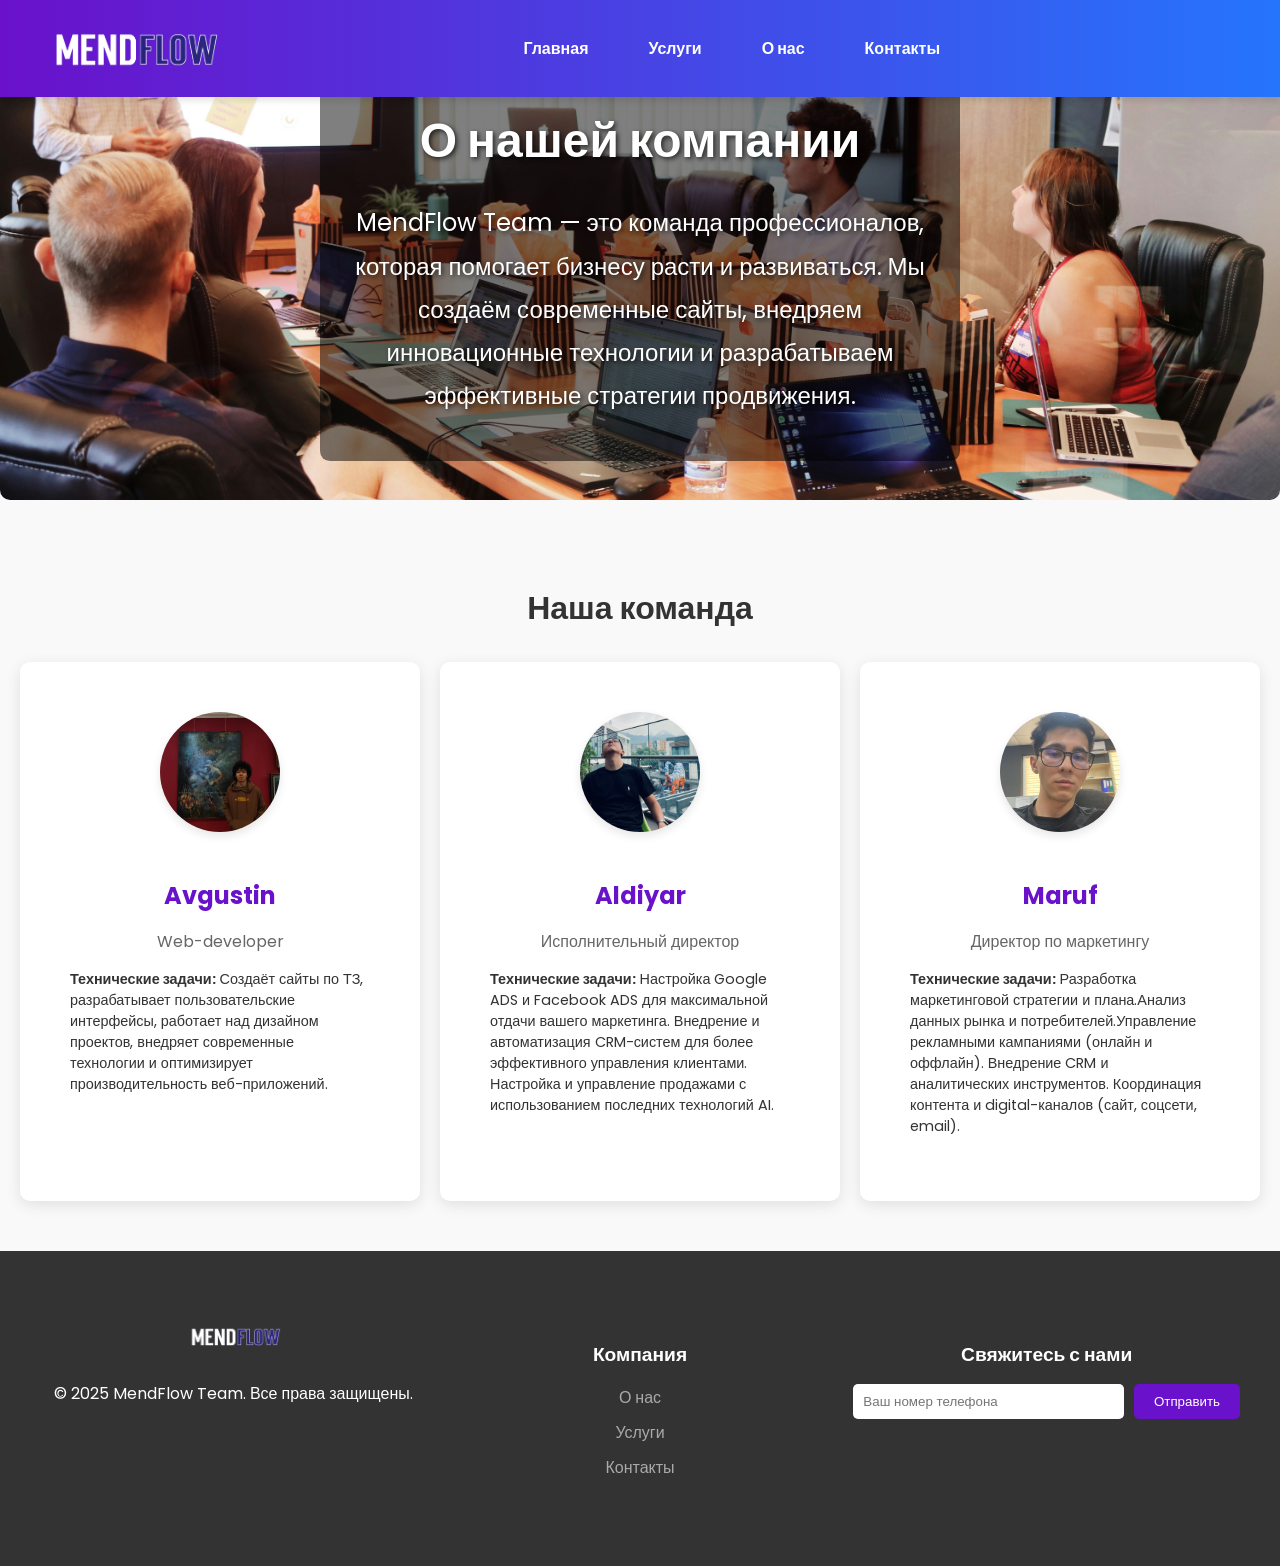
<file: about.html>
<!DOCTYPE html>
<html lang="ru">
	<head>
		<meta charset="UTF-8" />
		<meta name="viewport" content="width=device-width, initial-scale=1.0" />
		<title>О нас - MendFlow Team</title>
		<link
			href="https://fonts.googleapis.com/css2?family=Poppins:wght@400;600&display=swap"
			rel="stylesheet"
		/>
		<link rel="stylesheet" href="style.css" />
		<script src="script.js"></script>
	</head>
	<body>
		<header>
			<div class="container">
				<div class="logo">
					<img
						src="images/Снимок экрана 2025-04-28 в 23.38.07.png"
						alt="MendFlow Team"
					/>
				</div>
				<nav id="navMenu">
					<ul class="menu">
						<li><a href="index.html">Главная</a></li>
						<li><a href="services.html">Услуги</a></li>
						<li><a href="about.html">О нас</a></li>
						<li><a href="contact.html">Контакты</a></li>
					</ul>
				</nav>
				<div class="burger-menu" id="burgerMenu">
					<span></span>
					<span></span>
					<span></span>
				</div>
			</div>
		</header>

		<main>
			<!-- Секция с фоном -->
			<section class="about-hero">
				<div class="about-hero-content">
					<h1>О нашей компании</h1>
					<p>
						MendFlow Team — это команда профессионалов, которая помогает бизнесу
						расти и развиваться. Мы создаём современные сайты, внедряем
						инновационные технологии и разрабатываем эффективные стратегии
						продвижения.
					</p>
				</div>
				<img
					src="images/campaign-creators-gMsnXqILjp4-unsplash.jpg"
					alt="О нашей компании"
					class="about-hero-image"
				/>
			</section>

			<!-- Секция "Наша команда" -->
			<section class="team">
				<h2>Наша команда</h2>
				<div class="team-cards">
					<div class="team-card">
						<img src="images/Avgustin_2.jpg" alt="Avgustin" />
						<h3>Avgustin</h3>
						<p>Web-developer</p>
						<ul>
							<li>
								<strong>Технические задачи:</strong> Создаёт сайты по ТЗ,
								разрабатывает пользовательские интерфейсы, работает над дизайном
								проектов, внедряет современные технологии и оптимизирует
								производительность веб-приложений.
							</li>
						</ul>
					</div>
					<div class="team-card">
						<img src="images/aldiar.jpg" alt="Aldiyar" />
						<h3>Aldiyar</h3>
						<p>Исполнительный директор</p>
						<ul>
							<li>
								<strong>Технические задачи:</strong> Настройка Google ADS и
								Facebook ADS для максимальной отдачи вашего маркетинга.
								Внедрение и автоматизация CRM-систем для более эффективного
								управления клиентами. Настройка и управление продажами с
								использованием последних технологий AI.
							</li>
						</ul>
					</div>
					<div class="team-card">
						<img src="images/Maruf_2.jpg" alt="Maruf" />
						<h3>Maruf</h3>
						<p>Директор по маркетингу</p>
						<ul>
							<li>
								<strong>Технические задачи:</strong> Разработка маркетинговой
								стратегии и плана.Анализ данных рынка и потребителей.Управление
								рекламными кампаниями (онлайн и оффлайн). Внедрение CRM и
								аналитических инструментов. Координация контента и
								digital-каналов (сайт, соцсети, email).
							</li>
						</ul>
					</div>
				</div>
			</section>
		</main>

		<footer>
			<div class="footer-container">
				<div class="footer-logo">
					<img
						src="images/Снимок экрана 2025-04-28 в 23.38.07.png"
						alt="MendFlow Team"
					/>
					<p>&copy; 2025 MendFlow Team. Все права защищены.</p>
				</div>
				<div class="footer-links">
					<h3>Компания</h3>
					<ul>
						<li><a href="about.html">О нас</a></li>
						<li><a href="services.html">Услуги</a></li>
						<li><a href="contact.html">Контакты</a></li>
					</ul>
				</div>
				<div class="footer-subscribe">
					<h3>Свяжитесь с нами</h3>
					<form id="contactForm" action="#" method="post">
						<input
							type="tel"
							name="phone"
							placeholder="Ваш номер телефона"
							required
						/>
						<button type="submit">Отправить</button>
					</form>
				</div>
			</div>
		</footer>
	</body>
</html>
</file>
<file: style.css>
/* Общие стили */
body {
	font-family: 'Poppins', -apple-system, BlinkMacSystemFont, 'Segoe UI', Roboto,
		'Helvetica Neue', Arial, sans-serif;
	margin: 0;
	padding: 0;
	color: #333;
	background-color: #f9f9f9;
}

header {
	background: linear-gradient(90deg, #6a11cb, #2575fc);
	color: #fff;
	padding: 20px 0;
}

header .container {
	display: flex;
	justify-content: space-between;
	align-items: center;
	max-width: 1200px;
	margin: 0 auto;
	padding: 0 20px;
}

header .logo img {
	height: 50px;
}

/* Общие стили для nav-menu */
header .nav-menu {
	display: flex;
	align-items: center;
}

/* Стили для списка меню */
header .nav-menu ul {
	display: flex;
	list-style: none;
	margin: 0;
	padding: 0;
}

/* Стили для пунктов меню */
header .nav-menu ul li {
	margin: 0 15px;
}

header .nav-menu ul li a {
	text-decoration: none;
	color: #fff;
	font-size: 16px;
	font-weight: 600;
	transition: color 0.3s ease;
}

header .nav-menu ul li a:hover {
	color: #ffcc00;
}

/* Центрирование навигации */
header nav {
	flex: 1;
	display: flex;
	justify-content: center;
}

header nav ul.menu {
	list-style: none;
	display: flex;
	gap: 30px; /* Расстояние между пунктами меню */
	margin: 0;
	padding: 0;
}

header nav ul.menu li {
	position: relative;
}

header nav ul.menu li a {
	color: #fff;
	text-decoration: none;
	font-weight: bold;
	font-size: 1rem;
	padding: 10px 15px;
	border-radius: 5px;
	transition: all 0.3s ease;
}

header nav ul.menu li a:hover {
	color: #ffcc00;
}

/* Полоска под ссылкой при наведении */
header nav ul.menu li a::after {
	content: '';
	position: absolute;
	bottom: 0;
	left: 0;
	width: 0;
	height: 2px;
	background: #ffcc00;
	transition: width 0.4s ease;
}

header nav ul.menu li a:hover::after {
	width: 100%;
}

/* Сдвигаем номер телефона правее */
header .phone-link {
	color: #fff;
	font-size: 16px;
	font-weight: 600;
	text-decoration: none;
	margin-left: 70px; /* Увеличиваем отступ слева (20px + 50px) */
}

header .phone-link:hover {
	color: #ffcc00;
}

/* Hero секция */
.hero {
	display: flex;
	align-items: center;
	justify-content: space-between;
	padding: 50px 20px;
	background-color: #f9f9f9;
	margin-top: 100px; /* Отступ сверху для обычной версии */
}

.hero-image {
	max-width: 45%;
	animation: fadeInLeft 1.5s ease-in-out; /* Анимация для изображения */
}

.hero-image img {
	width: 100%;
	border-radius: 10px;
}

.hero-content {
	max-width: 50%;
	text-align: left;
	animation: fadeInRight 1.5s ease-in-out; /* Анимация для текста */
}

/* Анимация для текста */
.hero-content h1,
.hero-content p {
	opacity: 0;
	transform: translateY(20px);
	animation: fadeInUp 0.5s ease-in-out forwards;
}

.hero-content h1 {
	animation-delay: 0.2s; /* Задержка для заголовка */
}

.hero-content p {
	animation-delay: 0.3s; /* Задержка для текста */
}

/* Ключевые кадры для анимации */
@keyframes fadeInUp {
	from {
		opacity: 0;
		transform: translateY(20px);
	}
	to {
		opacity: 1;
		transform: translateY(0);
	}
}

.hero-buttons {
	display: flex;
	gap: 15px;
}

/* Общий стиль для кнопок */
.hero-buttons .contact-btn,
.hero-buttons .btn {
	display: inline-block;
	padding: 10px 20px;
	font-size: 1rem;
	font-weight: 600;
	text-align: center;
	text-decoration: none;
	border-radius: 30px;
	transition: all 0.3s ease;
	cursor: pointer;
}

/* Стиль для кнопки "Начать" */
.hero-buttons .contact-btn {
	background: linear-gradient(90deg, #ff7eb3, #ff758c);
	color: #fff;
	border: none;
	box-shadow: 0 4px 10px rgba(255, 117, 140, 0.3);
}

.hero-buttons .contact-btn:hover {
	background: linear-gradient(90deg, #ff758c, #ff7eb3);
	box-shadow: 0 6px 15px rgba(255, 117, 140, 0.5);
}

/* Стиль для кнопки "Узнать больше" */
.hero-buttons .btn {
	background: transparent;
	color: #6a11cb;
	border: 2px solid #6a11cb;
}

.hero-buttons .btn:hover {
	background: #6a11cb;
	color: #fff;
	box-shadow: 0 4px 10px rgba(106, 17, 203, 0.3);
}

footer {
	text-align: center;
	padding: 20px;
	background: #333;
	color: #fff;
}

/* Контейнер для кнопки "Связаться с нами" */
.contact-button-wrapper {
	margin-left: auto;
	display: flex;
	align-items: center;
}

/* Стили для кнопки "Связаться с нами" */
.contact-btn {
	display: inline-block;
	padding: 10px 20px;
	background: linear-gradient(90deg, #ff7eb3, #ff758c);
	color: #fff;
	text-decoration: none;
	font-weight: bold;
	border-radius: 25px;
	transition: all 0.3s ease;
	position: relative;
	overflow: hidden;
	white-space: nowrap; /* Убирает перенос текста */
}

.contact-btn:hover {
	background: linear-gradient(90deg, #ff758c, #ff7eb3);
	box-shadow: 0 4px 15px rgba(255, 117, 140, 0.5);
	transform: scale(1.1);
}

/* Анимация волны при наведении */
.contact-btn::before {
	content: '';
	position: absolute;
	top: 50%;
	left: 50%;
	width: 0;
	height: 0;
	background: rgba(255, 255, 255, 0.3);
	border-radius: 50%;
	transform: translate(-50%, -50%);
	transition: width 0.6s ease, height 0.6s ease;
}

.contact-btn:hover::before {
	width: 300%;
	height: 300%;
}

/* Убираем лишнее пространство вокруг кнопки */
header .container {
	display: flex;
	justify-content: space-between;
	align-items: center;
	max-width: 1200px;
	margin: 0 auto;
	padding: 0 20px;
}

/* Секция "О нас" */
.about-hero {
	position: relative;
	text-align: center;
	color: #fff;
}

.about-hero-image {
	width: 100%;
	height: 500px; /* Увеличиваем высоту изображения */
	object-fit: cover; /* Сохраняем пропорции изображения */
	border-radius: 10px;
}

.about-hero-content {
	position: absolute;
	top: 50%;
	left: 50%;
	transform: translate(-50%, -50%);
	z-index: 2;
	background: rgba(0, 0, 0, 0.5); /* Полупрозрачный фон */
	padding: 20px;
	border-radius: 10px; /* Закругление углов фона */
}

.about-hero h1 {
	font-size: 3rem; /* Увеличиваем размер заголовка */
	margin-bottom: 20px;
	text-shadow: 2px 2px 5px rgba(0, 0, 0, 0.7); /* Тень для текста */
}

.about-hero p {
	font-size: 1.5rem; /* Увеличиваем размер текста */
	line-height: 1.8;
	text-shadow: 2px 2px 5px rgba(0, 0, 0, 0.7); /* Тень для текста */
}

/* Секция "Наша команда" */
.team {
	padding: 50px 20px;
	background-color: #f9f9f9;
	text-align: center;
}

.team h2 {
	font-size: 2rem;
	color: #333;
	margin-bottom: 30px;
}

.team-cards {
	display: flex;
	justify-content: space-between;
	gap: 15px; /* Уменьшено расстояние между карточками */
	flex-wrap: wrap; /* Перенос карточек на новую строку при необходимости */
}

.team-card {
	background: #fff;
	border-radius: 10px; /* Скругление углов на 10 пикселей */
	box-shadow: 0 4px 15px rgba(0, 0, 0, 0.1); /* Тень для карточек */
	padding: 50px;
	text-align: center;
	transition: transform 0.3s ease, box-shadow 0.3s ease; /* Анимация при наведении */
	width: calc(
		50% - 40px
	); /* Учитываем уменьшенное расстояние между карточками */
	max-width: 300px;
}

.team-card:hover {
	transform: translateY(-10px); /* Поднимаем карточку при наведении */
	box-shadow: 0 8px 20px rgba(0, 0, 0, 0.2); /* Увеличиваем тень */
}

.team-card img {
	width: 120px;
	height: 120px;
	border-radius: 50%; /* Круглые изображения */
	margin-bottom: 15px;
	object-fit: cover;
	box-shadow: 0 4px 10px rgba(0, 0, 0, 0.1); /* Тень для изображения */
}

.team-card h3 {
	font-size: 1.5rem;
	color: #6a11cb;
	margin-bottom: 10px;
}

.team-card p {
	font-size: 1rem;
	color: #666;
	margin-bottom: 15px;
}

.team-card ul {
	text-align: left;
	font-size: 0.9rem;
	color: #333;
	padding: 0;
	list-style: none;
}

.team-card ul li {
	margin-bottom: 10px;
}

/* Анимация появления карточек */
@keyframes fadeIn {
	from {
		opacity: 0;
		transform: translateY(20px);
	}
	to {
		opacity: 1;
		transform: translateY(0);
	}
}

.team-card {
	animation: fadeIn 0.5s ease-in-out;
}

/* Секция "Наши Услуги" */
.services {
	padding: 50px 20px;
	background-color: #f9f9f9;
	text-align: center;
}

.services h2 {
	font-size: 2.5rem;
	color: #333;
	margin-bottom: 20px;
}

.services p {
	font-size: 1.2rem;
	color: #666;
	margin-bottom: 40px;
}

/* Стили для карточек услуг */
.services-cards {
	display: grid;
	grid-template-columns: repeat(3, 1fr); /* Три колонки по умолчанию */
	gap: 20px; /* Расстояние между карточками */
}

.service-card {
	background: #fff;
	border-radius: 10px;
	box-shadow: 0 4px 15px rgba(0, 0, 0, 0.1);
	overflow: hidden;
	text-align: center;
	padding: 20px;
	transition: transform 0.3s ease, box-shadow 0.3s ease;
}

.service-card img {
	width: 100%;
	height: 200px;
	object-fit: cover; /* Изображение обрезается, чтобы заполнить контейнер */
	border-radius: 10px 10px 0 0;
}

/* Адаптивность для мобильных устройств */
@media (max-width: 768px) {
	.services-cards {
		grid-template-columns: repeat(2, 1fr); /* Две колонки на планшетах */
	}

	.service-card {
		padding: 15px;
	}
}

@media (max-width: 480px) {
	.services-cards {
		grid-template-columns: 1fr; /* Одна колонка на телефонах */
	}
}

.contact-help {
	margin-top: 30px;
	padding: 20px;
	background-color: #f9f9f9;
	text-align: center;
	border-radius: 10px; /* Скругленные углы */
	box-shadow: 0 4px 10px rgba(0, 0, 0, 0.1); /* Лёгкая тень */
}

.contact-help p {
	font-size: 1rem;
	color: #333;
	margin-bottom: 15px;
}

.contact-icons {
	display: flex;
	justify-content: center;
	gap: 15px; /* Расстояние между иконками */
}

.contact-icons a img {
	width: 48px; /* Размер иконок */
	height: 48px;
	transition: transform 0.3s ease;
}

.contact-icons a img:hover {
	transform: scale(1.1); /* Увеличение иконки при наведении */
}

/* Секция "Портфолио" */
.portfolio {
	padding: 50px 20px;
	background-color: #f9f9f9;
	text-align: center;
}

.portfolio h2 {
	font-size: 2.5rem;
	color: #333;
	margin-bottom: 20px;
}

.portfolio p {
	font-size: 1.2rem;
	color: #666;
	margin-bottom: 40px;
}

.portfolio-cards {
	display: flex;
	flex-direction: column;
	gap: 30px; /* Расстояние между карточками */
}

.portfolio-card {
	display: flex;
	align-items: center;
	gap: 20px;
	background: #fff;
	border-radius: 15px;
	box-shadow: 0 4px 15px rgba(0, 0, 0, 0.1);
	padding: 20px;
}

.portfolio-card.reverse {
	flex-direction: row-reverse; /* Меняем порядок для чередования */
}

.portfolio-card img {
	width: 50%;
	height: auto;
	border-radius: 10px;
	object-fit: cover;
}

.portfolio-content {
	width: 50%;
	text-align: left;
}

.portfolio-content h3 {
	font-size: 1.5rem;
	color: #6a11cb;
	margin-bottom: 10px;
}

.portfolio-content p {
	font-size: 1rem;
	color: #666;
}

/* Секция "Контакты" */
.contact {
	padding: 50px 20px;
	background-color: #f9f9f9;
	text-align: center;
}

.contact h2 {
	font-size: 2.5rem;
	color: #333;
	margin-bottom: 20px;
}

.contact p {
	font-size: 1.2rem;
	color: #666;
	margin-bottom: 40px;
}

.contact-info {
	display: flex;
	justify-content: space-between;
	gap: 20px;
	flex-wrap: wrap;
	margin-bottom: 40px;
}

.contact-item {
	flex: 1;
	min-width: 200px;
	background: #fff;
	padding: 20px;
	border-radius: 10px;
	box-shadow: 0 4px 15px rgba(0, 0, 0, 0.1);
	text-align: center;
}

.contact-item h3 {
	font-size: 1.5rem;
	color: #6a11cb;
	margin-bottom: 10px;
}

/* Анимация для заголовков в секции "Контакты" */
.contact-item h3 {
	transition: transform 0.3s ease, color 0.3s ease;
}

.contact-item h3:hover {
	transform: scale(1.1); /* Увеличение размера при наведении */
	color: #007bff; /* Изменение цвета текста на синий */
}

.contact-item p {
	font-size: 1rem;
	color: #666;
}

.contact-form {
	background: #fff;
	padding: 20px;
	border-radius: 10px;
	box-shadow: 0 4px 15px rgba(0, 0, 0, 0.1);
	margin-bottom: 40px;
}

.contact-form h3 {
	font-size: 1.5rem;
	color: #6a11cb;
	margin-bottom: 20px;
}

.contact-form form {
	display: flex;
	flex-direction: column;
	gap: 15px;
}

.contact-form input,
.contact-form textarea {
	width: 100%;
	padding: 10px;
	border: 1px solid #ddd;
	border-radius: 5px;
	font-size: 1rem;
}

.contact-form button {
	padding: 10px 20px;
	background: #6a11cb;
	color: #fff;
	border: none;
	border-radius: 5px;
	font-size: 1rem;
	cursor: pointer;
	transition: background 0.3s ease;
}

.contact-form button:hover {
	background: #2575fc;
}

.contact-map iframe {
	border-radius: 10px;
	box-shadow: 0 4px 15px rgba(0, 0, 0, 0.1);
}

/* Футер */
.footer-container {
	display: flex;
	justify-content: space-between;
	gap: 20px;
	padding: 50px 20px;
	background-color: #333;
	color: #fff;
	flex-wrap: wrap;
}

.footer-logo {
	flex: 1;
	min-width: 200px;
	text-align: center;
}

.footer-logo img {
	width: 100px;
	margin-bottom: 10px;
}

.footer-links,
.footer-support,
.footer-subscribe {
	flex: 1;
	min-width: 200px;
}

.footer-links h3,
.footer-support h3,
.footer-subscribe h3 {
	font-size: 1.2rem;
	margin-bottom: 15px;
	color: #fff;
}

.footer-links ul,
.footer-support ul {
	list-style: none;
	padding: 0;
}

.footer-links ul li,
.footer-support ul li {
	margin-bottom: 10px;
}

.footer-links ul li a,
.footer-support ul li a {
	color: #aaa;
	text-decoration: none;
}

.footer-links ul li a:hover,
.footer-support ul li a:hover {
	color: #fff;
}

.footer-subscribe form {
	display: flex;
	gap: 10px;
}

.footer-subscribe input {
	flex: 1;
	padding: 10px;
	border: none;
	border-radius: 5px;
}

.footer-subscribe button {
	padding: 10px 20px;
	background: #6a11cb;
	color: #fff;
	border: none;
	border-radius: 5px;
	cursor: pointer;
	transition: background 0.3s ease;
}

.footer-subscribe button:hover {
	background: #2575fc;
}
.about {
	padding: 50px 20px;
	background-color: #f9f9f9;
	display: flex;
	justify-content: center;
	align-items: center;
}

.about-card {
	background: #fff;
	padding: 30px;
	border-radius: 15px;
	box-shadow: 0 4px 15px rgba(0, 0, 0, 0.1);
	max-width: 800px;
	text-align: center;
	transition: transform 0.3s ease, box-shadow 0.3s ease;
}

.about-card:hover {
	transform: translateY(-10px);
	box-shadow: 0 8px 20px rgba(0, 0, 0, 0.2);
}

.about-card h2 {
	font-size: 2.5rem;
	color: #333;
	margin-bottom: 20px;
}

.about-card h3 {
	font-size: 1.5rem;
	color: #6a11cb;
	margin-top: 20px;
	margin-bottom: 10px;
}

.about-card p {
	font-size: 1.2rem;
	color: #666;
	line-height: 1.6;
	margin-bottom: 20px;
}

/* Анимация для .contact-item */
.contact-item {
	transition: transform 0.3s ease, box-shadow 0.3s ease;
}

.contact-item:hover {
	transform: scale(1.05); /* Увеличение размера при наведении */
	box-shadow: 0 4px 15px rgba(0, 0, 0, 0.2); /* Тень при наведении */
}

/* Стили для модального окна */
.modal {
	display: none; /* Скрыто по умолчанию */
	position: fixed;
	top: 0;
	left: 0;
	width: 100%;
	height: 100%;
	background-color: rgba(0, 0, 0, 0.5);
	justify-content: center;
	align-items: center;
	z-index: 1000;
}

.modal-content {
	background: #fff;
	padding: 20px;
	border-radius: 10px;
	width: 90%;
	max-width: 400px;
	text-align: center;
	box-shadow: 0 4px 15px rgba(0, 0, 0, 0.2);
}

.modal-content h3 {
	margin-bottom: 20px;
	color: #333;
}

.modal-content input {
	width: 100%;
	padding: 10px;
	margin-bottom: 15px;
	border: 1px solid #ddd;
	border-radius: 5px;
	font-size: 1rem;
}

.modal-content button {
	padding: 10px 20px;
	background: #6a11cb;
	color: #fff;
	border: none;
	border-radius: 5px;
	cursor: pointer;
	transition: background 0.3s ease;
}

.modal-content button:hover {
	background: #2575fc;
}

.close {
	position: absolute;
	top: 10px;
	right: 15px;
	font-size: 1.5rem;
	color: #333;
	cursor: pointer;
}

/* Адаптивные стили для мобильной версии */
@media (max-width: 768px) {
	/* Меню становится вертикальным */
	header .nav-menu {
		flex-direction: column;
		align-items: flex-start;
		padding: 10px 20px;
		background: linear-gradient(90deg, #6a11cb, #2575fc);
		border-radius: 0 0 10px 10px;
		box-shadow: 0 4px 6px rgba(0, 0, 0, 0.1);
	}

	header .nav-menu ul {
		flex-direction: column;
		width: 100%;
	}

	header .nav-menu ul li {
		margin: 10px 0;
	}

	header .nav-menu ul li a {
		font-size: 18px;
		padding: 10px 0;
		width: 100%;
		text-align: left;
	}

	/* Сдвигаем номер телефона вниз */
	header .phone-link {
		margin-left: 0;
		margin-top: 10px;
		font-size: 18px;
		text-align: left;
		width: 100%;
	}
}
/* Скрываем бургер-меню на больших экранах */
.burger-menu {
	display: none;
}

/* Показываем бургер-меню только на мобильных устройствах */
@media (max-width: 768px) {
	.burger-menu {
		display: flex;
		flex-direction: column;
		justify-content: space-between;
		width: 30px;
		height: 20px;
		cursor: pointer;
	}

	.burger-menu span {
		display: block;
		height: 3px;
		width: 100%;
		background-color: #fff;
		border-radius: 2px;
		transition: all 0.3s ease;
	}

	/* Скрываем меню по умолчанию */
	.nav-menu {
		display: none; /* Скрыто по умолчанию */
		flex-direction: column;
		position: absolute;
		top: 70px;
		right: 10px; /* Добавляем отступ от правого края */
		width: 80%; /* Ограничиваем ширину меню */
		background: linear-gradient(90deg, #6a11cb, #2575fc);
		box-shadow: 0 4px 6px rgba(0, 0, 0, 0.1);
		border-radius: 10px; /* Закругляем углы */
		z-index: 999;
		padding: 20px; /* Добавляем внутренние отступы */
	}

	.nav-menu.active {
		display: flex;
	}

	.nav-menu ul {
		flex-direction: column;
		width: 100%;
	}

	.nav-menu ul li {
		margin: 10px 0;
		text-align: left; /* Выравниваем текст по левому краю */
	}

	.nav-menu ul li a {
		font-size: 18px;
		padding: 10px 0;
		color: #fff;
		text-decoration: none;
	}

	.nav-menu ul li a:hover {
		color: #ffcc00;
	}

	.phone-link {
		margin-top: 20px;
		font-size: 18px;
		color: #fff;
		text-align: left; /* Выравниваем текст по левому краю */
	}
}

/* Стили для бургер-меню */
.burger-menu {
	display: none;
	flex-direction: column;
	justify-content: space-between;
	width: 30px;
	height: 21px;
	cursor: pointer;
	z-index: 1001;
}

.burger-menu span {
	width: 100%;
	height: 3px;
	background-color: #fff;
	border-radius: 3px;
	transition: all 0.3s ease;
}

.burger-menu.active span:nth-child(1) {
	transform: translateY(9px) rotate(45deg);
}

.burger-menu.active span:nth-child(2) {
	opacity: 0;
}

.burger-menu.active span:nth-child(3) {
	transform: translateY(-9px) rotate(-45deg);
}

/* Скрываем бургер-меню на больших экранах */
@media (max-width: 992px) {
	.burger-menu {
		display: flex;
	}

	header nav {
		position: fixed;
		top: 0;
		right: -300px;
		width: 300px;
		height: 100vh;
		background: linear-gradient(135deg, #6a11cb, #2575fc);
		z-index: 1000;
		transition: right 0.3s ease;
		box-shadow: -5px 0 15px rgba(0, 0, 0, 0.1);
		padding-top: 80px;
	}

	header nav.active {
		right: 0;
	}

	header nav ul.menu {
		flex-direction: column;
		gap: 20px;
		align-items: center;
		width: 100%;
		padding-top: 20px;
	}

	header nav ul.menu li {
		width: 80%;
		text-align: center;
	}

	header nav ul.menu li a {
		display: block;
		padding: 15px 0;
	}
}

header {
	position: fixed;
	top: 0;
	left: 0;
	width: 100%;
	background: linear-gradient(90deg, #6a11cb, #2575fc); /* Градиентный фон */
	color: #fff;
	z-index: 1000;
	box-shadow: 0 4px 6px rgba(0, 0, 0, 0.1);
}

/* Скрываем меню по умолчанию */
.nav-menu {
	display: none; /* Скрыто по умолчанию */
	flex-direction: column;
	position: fixed;
	top: 0;
	right: -300px; /* Меню скрыто за пределами экрана */
	width: 300px;
	height: 100vh;
	background: linear-gradient(135deg, #6a11cb, #2575fc);
	box-shadow: -5px 0 15px rgba(0, 0, 0, 0.1);
	padding-top: 80px;
	transition: right 0.3s ease; /* Анимация появления */
	z-index: 1000;
}

/* Показываем меню, когда добавлен класс active */
.nav-menu.active {
	right: 0; /* Меню выезжает на экран */
}

/* Стили для пунктов меню */
.nav-menu ul {
	flex-direction: column;
	gap: 20px;
	align-items: center;
	width: 100%;
}

.nav-menu ul li {
	width: 80%;
	text-align: center;
}

.nav-menu ul li a {
	display: block;
	padding: 15px 0;
	color: #fff;
	text-decoration: none;
	font-size: 18px;
	font-weight: 600;
}

.nav-menu ul li a:hover {
	color: #ffcc00;
}

/* Стили для бургер-меню */
.burger-menu {
	display: none;
	flex-direction: column;
	justify-content: space-between;
	width: 30px;
	height: 21px;
	cursor: pointer;
	z-index: 1001;
}

.burger-menu span {
	width: 100%;
	height: 3px;
	background-color: #fff;
	border-radius: 3px;
	transition: all 0.3s ease;
}

.burger-menu.active span:nth-child(1) {
	transform: translateY(9px) rotate(45deg);
}

.burger-menu.active span:nth-child(2) {
	opacity: 0;
}

.burger-menu.active span:nth-child(3) {
	transform: translateY(-9px) rotate(-45deg);
}

/* Показываем бургер-меню только на мобильных устройствах */
@media (max-width: 992px) {
	.burger-menu {
		display: flex;
	}
}

/* Адаптивные стили для секции hero */
@media (max-width: 768px) {
	.hero {
		display: flex;
		flex-direction: column; /* Располагаем элементы вертикально */
		align-items: center;
		text-align: center; /* Выравниваем текст по центру */
		padding: 20px;
		margin-top: 120px; /* Увеличиваем отступ сверху для мобильной версии */
	}

	.hero-image {
		max-width: 100%; /* Изображение занимает всю ширину */
		margin-bottom: 20px; /* Отступ снизу */
	}

	.hero-image img {
		width: 100%; /* Изображение адаптируется под ширину экрана */
		max-width: 300px; /* Ограничиваем максимальную ширину */
		height: auto;
		border-radius: 10px; /* Скругляем углы */
	}

	.hero-content {
		max-width: 100%; /* Текст занимает всю ширину */
		margin-top: 20px; /* Отступ сверху */
	}

	.hero-content h1 {
		font-size: 24px; /* Уменьшаем размер заголовка */
		line-height: 1.4; /* Увеличиваем межстрочный интервал */
		margin-bottom: 15px;
	}

	.hero-content p {
		font-size: 16px; /* Уменьшаем размер текста */
		line-height: 1.6; /* Увеличиваем читаемость */
		margin-bottom: 20px;
	}

	.hero-buttons {
		flex-direction: column; /* Кнопки располагаются вертикально */
		gap: 10px; /* Расстояние между кнопками */
	}

	.hero-buttons .btn {
		width: 100%; /* Кнопки занимают всю ширину */
		max-width: 300px; /* Ограничиваем максимальную ширину */
	}
}
</file>
